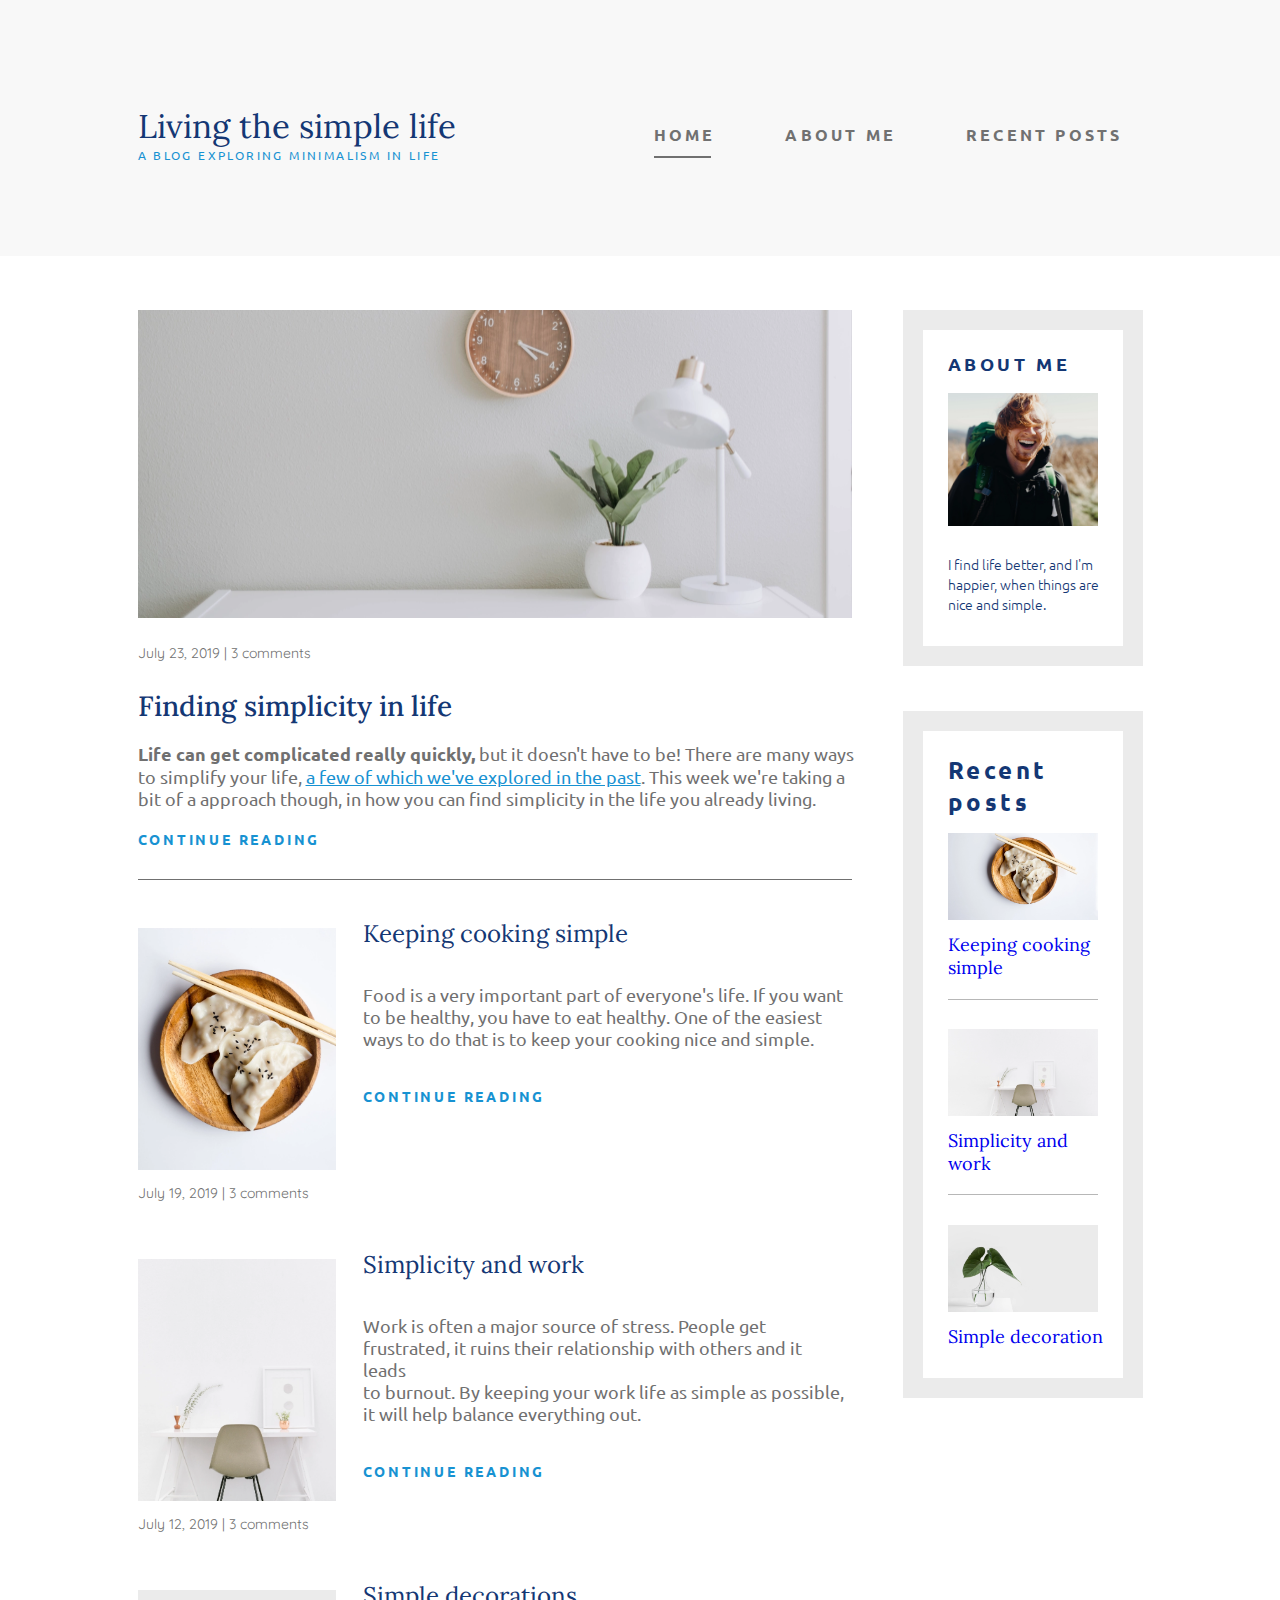
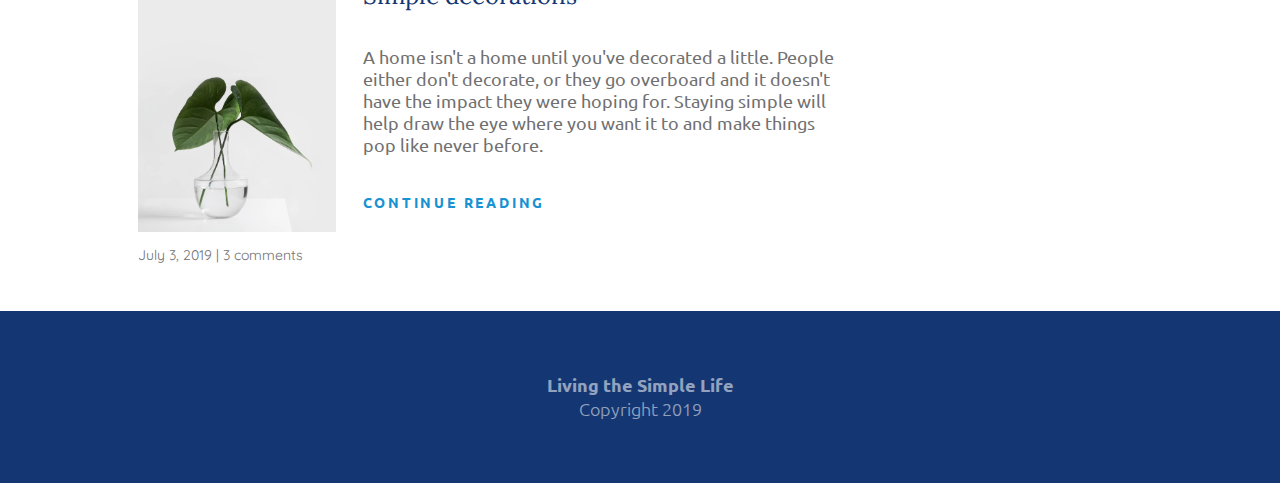
<file: index.html>
<!DOCTYPE html>
<html lang="en">
  <head>
    <meta charset="UTF-8">
    <meta name="viewport" content="width=device-width, initial-scale=1.0">
    <title>Blog</title>
    <link rel="stylesheet" href="./styles/main.css">
    <link href="https://fonts.googleapis.com/css?family=Quicksand&display=swap" rel="stylesheet">
    <link href="https://fonts.googleapis.com/css?family=Lora:400,700|Ubuntu:400,500,700&display=swap" rel="stylesheet">
  </head>
  <body>

    <header class="header">
      <div class="header__wrap">
        <div class="header__container">
          <div class="header__text">
            <h1 class="header__title">
              Living the simple life
            </h1>
            <p class="header__quote">
              A blog exploring minimalism in life
            </p>
          </div>
          <div class="header__navigation">
            <nav class="header__nav nav">
              <ul class="nav__list">
                <li class="nav__item nav__active">
                  <a href="#" class="nav__link nav__active-link">
                    home
                  </a>
                </li>
                <li class="nav__item nav__active-about">
                  <a href="#" class="nav__link">
                    about me
                  </a>
                </li>
                <li class="nav__item nav__active-recent">
                  <a href="#" class="nav__link">
                    recent posts
                  </a>
                </li>
              </ul>
            </nav>
          </div>
        </div>
      </div>
    </header>

    <main>
      <section class="find">
        <div class="find__wrap">
          <div class="find__text">
            <div class="find__wrapper">
              <img
                src="images/life.webp"
                alt=""
                class="find__image"
                width="714px"
                height="308px"
              >
            </div>
            <p class="find__desc">
              July 23, 2019 | 3 comments
            </p>
            <h2 class="find__title">
              Finding simplicity in life
            </h2>
            <p class="find__recital">
              <span class="find__life">Life can get complicated really quickly,</span>
              but it doesn't have to be! There are many
              ways  to simplify your life, <a href="#" class="find__recital-link">a few of which
              we've explored in the past</a>. This week we're
              taking a  bit of a approach though, in how
              you can find simplicity in the life you
              already living.
            </p>
            <a href="#" class="find__link">
              continue reading
            </a>
          </div>
          <div class="find__about about">
            <div class="about__wrap">
              <p class="about__title">
                about me
              </p>
              <img
                src="images/about-me.webp"
                alt="my Photo"
                class="about__img"
              >
              <p class="about__text">
                I find life better, and I'm happier,
                when things are nice and simple.
              </p>
            </div>
          </div>
          <div class="find__recent recent">
            <div class="recent__wrap">
              <h2 class="recent__title">
                Recent <br> posts
              </h2>
              <img
                src="images/food.webp"
                alt="Pelmeni"
                class="recent__img"
              >
              <a href="#" class="recent__link">
                Keeping cooking simple
              </a>
              <img
                src="images/work.webp"
                alt="Pelmeni"
                class="recent__img"
              >
              <a href="#" class="recent__link recent--after">
                Simplicity and <br> work
              </a>
              <img
                src="images/deco.webp"
                alt="Pelmeni"
                class="recent__img"
              >
              <a href="#" class="recent__link">
                Simple decoration
              </a>
            </div>
          </div>
        </div>

      </section>

      <section class="recital">
        <div class="recital__wrap">
          <div class="recital__card">
            <div class="recital__img">
              <img
                src="images/food.webp"
                alt="Wareniki"
                class="recital__image"
              >
              <p class="recital__date">
                July 19, 2019 | 3 comments
              </p>
            </div>
            <div class="recital__text">
              <h2 class="recital__title">
                Keeping cooking simple
              </h2>
              <p class="recital__quote">
                Food is a very important part of everyone's
                life. If you want <br> to be healthy, you have to
                eat healthy. One of the easiest <br> ways to do
                that is to keep your cooking nice and simple.
              </p>
              <a href="#" class="find__link">
                continue reading
              </a>
            </div>
          </div>
          <div class="recital__card">
            <div class="recital__img">
              <img
                src="images/work.webp"
                alt="work place"
                class="recital__image"
              >
              <p class="recital__date">
                July 12, 2019 | 3 comments
              </p>
            </div>
            <div class="recital__text">
              <h2 class="recital__title">
                Simplicity and work
              </h2>
              <p class="recital__quote">
                Work is often a major source of stress.
                People get <br> frustrated, it ruins their
                relationship with others and it leads <br>
                to burnout. By keeping your work life
                as simple as possible, <br> it will help
                balance everything out.
              </p>
              <a href="#" class="find__link mobile-no-active">
                continue reading
              </a>
            </div>
          </div>
          <div class="recital__card">
            <div class="recital__img">
              <img
                src="images/deco.webp"
                alt="Decoration"
                class="recital__image recital__image--last-image"
              >
              <p class="recital__date">
                July 3, 2019 | 3 comments
              </p>
            </div>
            <div class="recital__text">
              <h2 class="recital__title">
                Simple decorations
              </h2>
              <p class="recital__quote">
                A home isn't a home until you've decorated a
                little. People <br> either don't decorate, or
                they go overboard and it doesn't <br> have the
                impact they were hoping for. Staying simple
                will <br> help draw the eye where you want it to
                and make things <br> pop like never before.
              </p>
              <a href="#" class="find__link mobile-no-active">
                continue reading
              </a>
            </div>
          </div>
        </div>
      </section>
    </main>

    <section class="mobile-card">
      <div class="mobile-card__about">
        <div class="mobile-card__wrap">
          <img
            src="images/about-me.webp"
            alt="My photo"
            class="mobile-card__image"
          >
          <p class="mobile-card__desc">
            I find life better, and I'm happier, when things are nice and simple.
          </p>
        </div>
      </div>
      <div class="mobile-card__recent">
        <div class="mobile-card__container">
          <p class="mobile-card__title">
            Recent posts
          </p>
          <img src="images/food.webp" alt="Wareniki" class="mobile-card__img">
          <a href="#" class="mobile-card__link">
            Keeping cooking simple
          </a>
          <img src="images/work.webp" alt="Work place" class="mobile-card__img mobile-card__img--center">
          <a href="#" class="mobile-card__link mobile-card__link--center">
            Simplicity and work
          </a>
          <img src="images/deco.webp" alt="Flower" class="mobile-card__img">
          <a href="#" class="mobile-card__link">
            Simple decoration
          </a>
        </div>
      </div>
    </section>

    <footer class="footer">
      <div class="footer__wrap">
        <div class="footer__root">
          <p class="footer__quote">
            Living the Simple Life
          </p>
          <p class="footer__rights">
            Copyright 2019
          </p>
        </div>
      </div>
    </footer>
  </body>
</html>
</file>
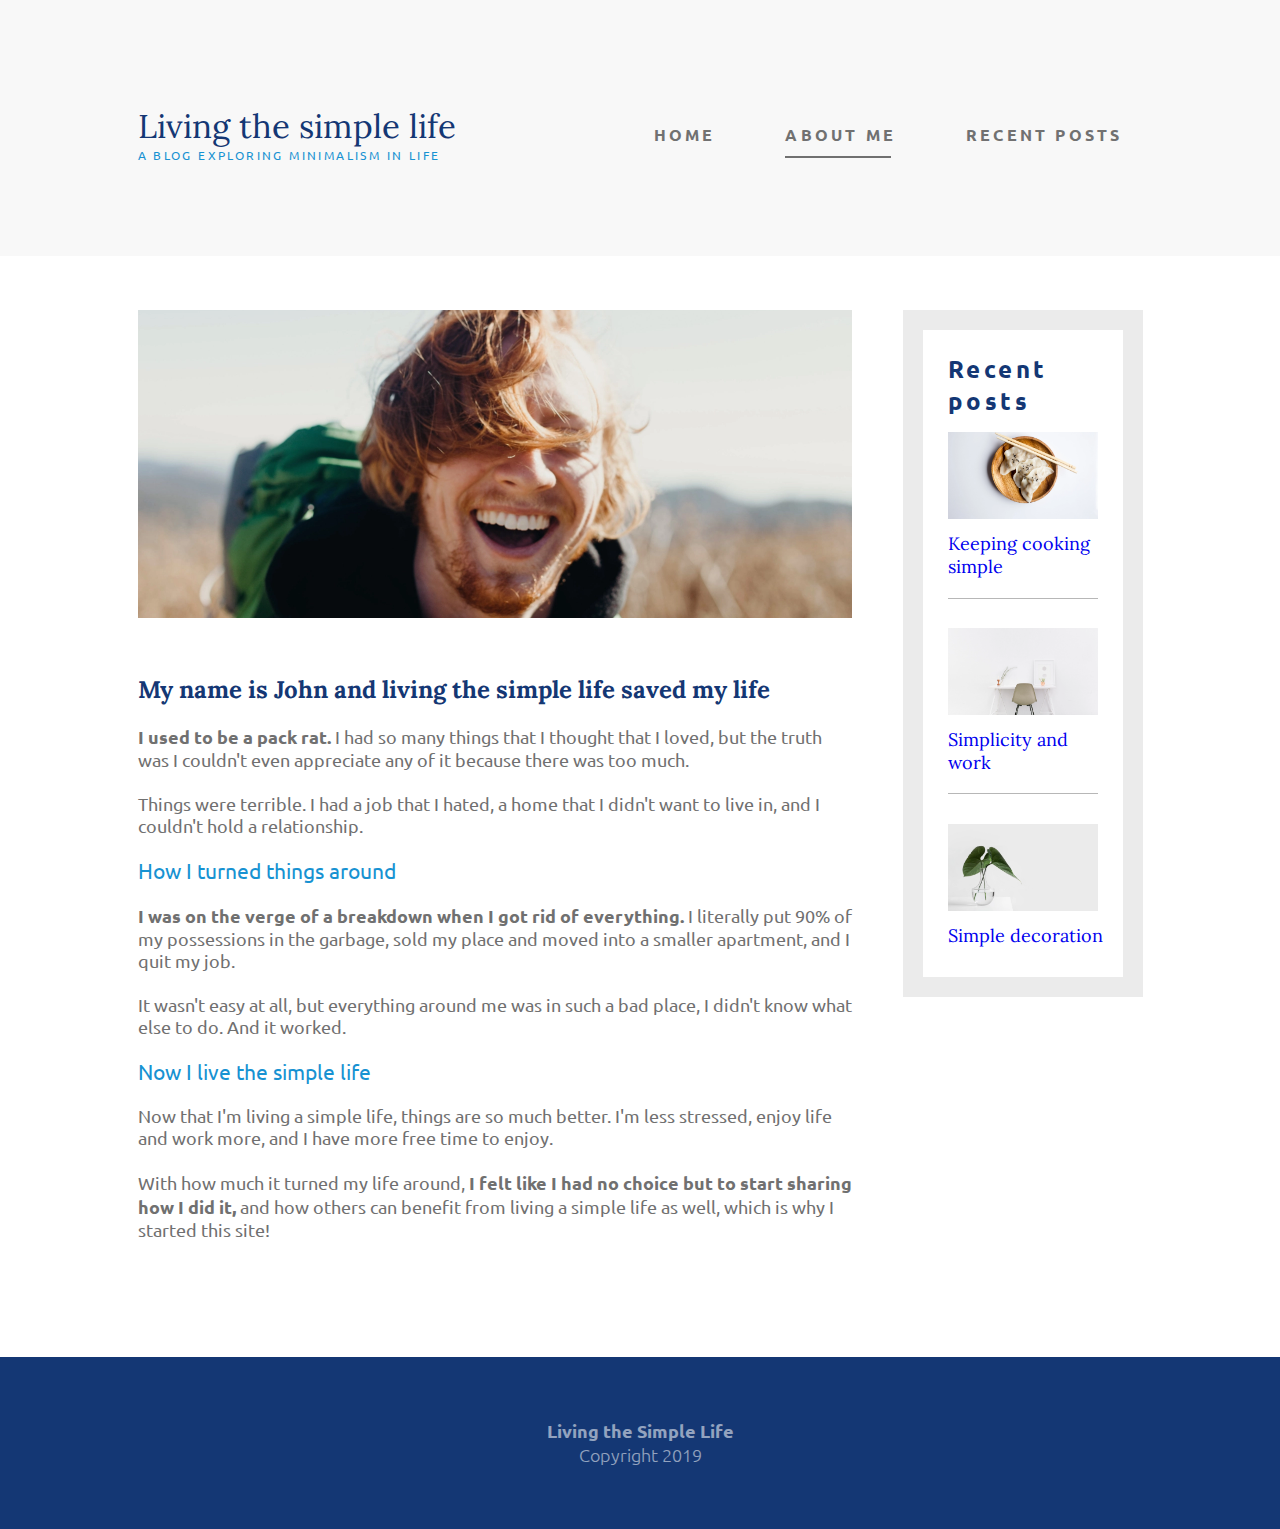
<file: aboutMe.html>
<!DOCTYPE html>
<html lang="en">
  <head>
    <meta charset="UTF-8">
    <meta name="viewport" content="width=device-width, initial-scale=1.0">
    <title>Blog</title>
    <link rel="stylesheet" href="./styles/main.css">
    <link href="https://fonts.googleapis.com/css?family=Quicksand&display=swap" rel="stylesheet">
    <link href="https://fonts.googleapis.com/css?family=Lora:400,700|Ubuntu:400,500,700&display=swap" rel="stylesheet">
  </head>
  <body>

    <header class="header">
      <div class="header__wrap">
        <div class="header__container">
          <div class="header__text">
            <h1 class="header__title">
              Living the simple life
            </h1>
            <p class="header__quote">
              A blog exploring minimalism in life
            </p>
          </div>
          <div class="header__navigation">
            <nav class="header__nav nav-about">
              <ul class="nav-about__list">
                <li class="nav-about__item nav-about__active">
                  <a href="index.html#" class="nav-about__link">
                    home
                  </a>
                </li>
                <li class="nav-about__item nav-about__active-about">
                  <a href="aboutMe.html" class="nav-about__link  nav-about__active-link">
                    about me
                  </a>
                </li>
                <li class="nav-about__item nav-about__active-recent">
                  <a href="recent.html" class="nav-about__link">
                    recent posts
                  </a>
                </li>
              </ul>
            </nav>
          </div>
        </div>
      </div>
    </header>

    <section class="about-me">
      <div class="about-me__wrap">
        <div class="about-me__text">
          <div class="about-me__img">
            <img
              src="images/about-me.webp"
              alt="My photo"
              class="about-me__photo">
          </div>
          <div class="about-me__desc">
            <h2 class="about-me__title">
              My name is John and living the simple life
              saved my life
            </h2>
            <p class="about-me__quote">
              <span class="about-me__highlight">
                I used to be a pack rat.
              </span>
              I had so many
              things that I thought that I loved, but
              the truth was I couldn't even appreciate
              any of it because there was too much. <br><br>
              Things were terrible. I had a job that
              I hated, a home that I didn't want to
              live in, and I couldn't hold a relationship.
            </p>
            <a
              href="#"
              class="about-me__link"
            >
            How I turned things around
            </a>
            <p class="about-me__quote">
              <span class="about-me__highlight">
                I was on the verge of a breakdown when I got
                rid of everything.
              </span>
              I literally put 90% of my
              possessions in the garbage, sold my place and
              moved into a smaller apartment, and I quit
              my job. <br><br> It wasn't easy at all, but everything
              around me was in such a bad place, I didn't
              know what else to do. And it worked.
            </p>
            <a
              href="#"
              class="about-me__link"
            >
            Now I live the simple life
            </a>
            <p class="about-me__quote">
              Now that I'm living a simple life, things
              are so much better. I'm less stressed, enjoy
              life and work more, and I have more free time
              to enjoy. <br><br> With how much it turned my life
              around,
              <span class="about-me__highlight">
                I felt like I had no choice but to
                start sharing how I did it,
              </span>
               and how others
              can benefit from living a simple life as
              well, which is why I started this site!
            </p>
          </div>
        </div>
        <div class="find__recent recent about-me-recent">
          <div class="recent__wrap">
            <h2 class="recent__title">
              Recent <br> posts
            </h2>
            <img
              src="images/food.webp"
              alt="Pelmeni"
              class="recent__img"
            >
            <a href="#" class="recent__link">
              Keeping cooking simple
            </a>
            <img
              src="images/work.webp"
              alt="Pelmeni"
              class="recent__img"
            >
            <a href="#" class="recent__link recent--after">
              Simplicity and <br> work
            </a>
            <img
              src="images/deco.webp"
              alt="Pelmeni"
              class="recent__img"
            >
            <a href="#" class="recent__link">
              Simple decoration
            </a>
          </div>
        </div>
      </div>

    </section>

    <section class="mobile-card">
      <div class="mobile-card__recent">
        <div class="mobile-card__container">
          <p class="mobile-card__title">
            Recent posts
          </p>
          <img src="images/food.webp" alt="Wareniki" class="mobile-card__img">
          <a href="#" class="mobile-card__link">
            Keeping cooking simple
          </a>
          <img src="images/work.webp" alt="Work place" class="mobile-card__img mobile-card__img--center">
          <a href="#" class="mobile-card__link mobile-card__link--center">
            Simplicity and work
          </a>
          <img src="images/deco.webp" alt="Flower" class="mobile-card__img">
          <a href="#" class="mobile-card__link">
            Simple decoration
          </a>
        </div>
      </div>
    </section>

    <footer class="footer">
      <div class="footer__wrap">
        <div class="footer__root">
          <p class="footer__quote">
            Living the Simple Life
          </p>
          <p class="footer__rights">
            Copyright 2019
          </p>
        </div>
      </div>
    </footer>
  </body>
</html>
</file>
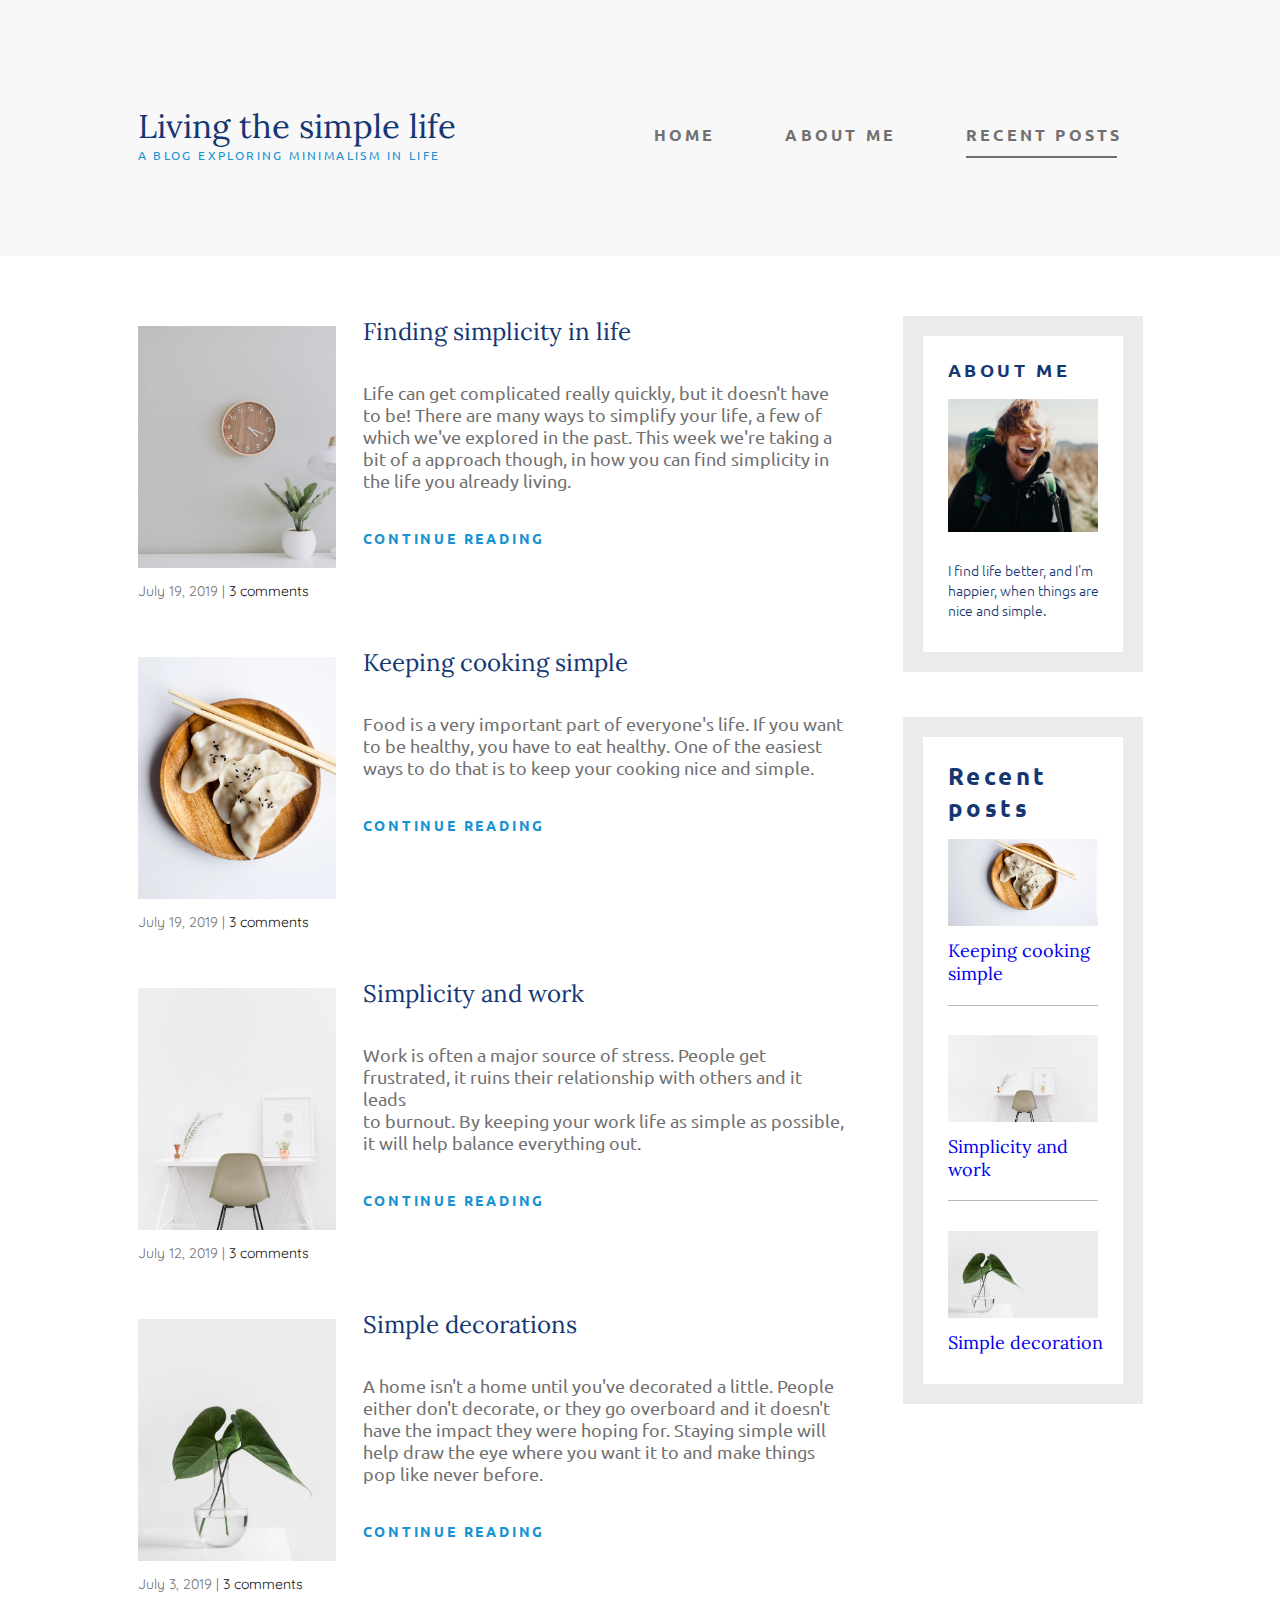
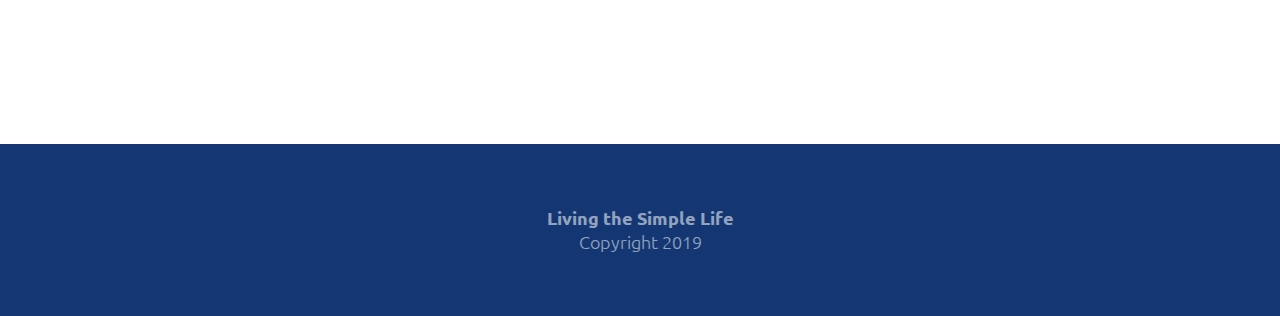
<file: recent.html>
<!DOCTYPE html>
<html lang="en">
  <head>
    <meta charset="UTF-8">
    <meta name="viewport" content="width=device-width, initial-scale=1.0">
    <title>Blog</title>
    <link rel="stylesheet" href="./styles/main.css">
    <link href="https://fonts.googleapis.com/css?family=Quicksand&display=swap" rel="stylesheet">
    <link href="https://fonts.googleapis.com/css?family=Lora:400,700|Ubuntu:400,500,700&display=swap" rel="stylesheet">
  </head>
  <body>

    <header class="header">
      <div class="header__wrap">
        <div class="header__container">
          <div class="header__text">
            <h1 class="header__title">
              Living the simple life
            </h1>
            <p class="header__quote">
              A blog exploring minimalism in life
            </p>
          </div>
          <div class="header__navigation">
            <nav class="header__nav nav-recent">
              <ul class="nav-recent__list">
                <li class="nav-recent__item nav-recent__active">
                  <a href="index.html#" class="nav-recent__link">
                    home
                  </a>
                </li>
                <li class="nav-recent__item nav-recent__active-about">
                  <a href="aboutMe.html" class="nav-recent__link">
                    about me
                  </a>
                </li>
                <li class="nav-recent__item nav-recent__active-recent">
                  <a href="recent.html" class="nav-recent__link nav-recent__active-link">
                    recent posts
                  </a>
                </li>
              </ul>
            </nav>
          </div>
        </div>
      </div>
    </header>

    <section class="rec-post">
      <div class="rec-post__wrap recital">
        <div class="recital__wrap rec-post__margin0">
          <div class="recital__card">
            <div class="recital__img">
              <img
                src="images/life.webp"
                alt="Wareniki"
                class="recital__image"
              >
              <p class="recital__date">
                July 19, 2019 |
                <a href="#" class="find__link-comm">
                  3 comments
                </a>
              </p>
            </div>
            <div class="recital__text">
              <h2 class="recital__title">
                Finding simplicity in life
              </h2>
              <p class="recital__quote">
                Life can get complicated really quickly,
                but it doesn't have to be! There are many
                ways to simplify your life, a few of which
                we've explored in the past. This week we're
                taking a bit of a approach though, in how
                you can find simplicity in the life you already
                living.
              </p>
              <a href="#" class="find__link">
                continue reading
              </a>
            </div>
          </div>
          <div class="recital__card">
            <div class="recital__img">
              <img
                src="images/food.webp"
                alt="Wareniki"
                class="recital__image"
              >
              <p class="recital__date">
                July 19, 2019 |
                <a href="#" class="find__link-comm">
                  3 comments
                </a>
              </p>
            </div>
            <div class="recital__text">
              <h2 class="recital__title">
                Keeping cooking simple
              </h2>
              <p class="recital__quote">
                Food is a very important part of everyone's
                life. If you want <br> to be healthy, you have to
                eat healthy. One of the easiest <br> ways to do
                that is to keep your cooking nice and simple.
              </p>
              <a href="#" class="find__link mobile-no-active">
                continue reading
              </a>
            </div>
          </div>
          <div class="recital__card">
            <div class="recital__img">
              <img
                src="images/work.webp"
                alt="work place"
                class="recital__image"
              >
              <p class="recital__date">
                July 12, 2019 |
                <a href="#" class="find__link-comm">
                  3 comments
                </a>
              </p>
            </div>
            <div class="recital__text">
              <h2 class="recital__title">
                Simplicity and work
              </h2>
              <p class="recital__quote">
                Work is often a major source of stress.
                People get <br> frustrated, it ruins their
                relationship with others and it leads <br>
                to burnout. By keeping your work life
                as simple as possible, <br> it will help
                balance everything out.
              </p>
              <a href="#" class="find__link mobile-no-active">
                continue reading
              </a>
            </div>
          </div>
          <div class="recital__card">
            <div class="recital__img">
              <img
                src="images/deco.webp"
                alt="Decoration"
                class="recital__image recital__image--last-image"
              >
              <p class="recital__date">
                July 3, 2019 |
                <a href="#" class="find__link-comm">
                  3 comments
                </a>
              </p>
            </div>
            <div class="recital__text">
              <h2 class="recital__title">
                Simple decorations
              </h2>
              <p class="recital__quote">
                A home isn't a home until you've decorated a
                little. People <br> either don't decorate, or
                they go overboard and it doesn't <br> have the
                impact they were hoping for. Staying simple
                will <br> help draw the eye where you want it to
                and make things <br> pop like never before.
              </p>
              <a href="#" class="find__link mobile-no-active">
                continue reading
              </a>
            </div>
          </div>
        </div>
        <a href="aboutMe.html" class="find__about-link">
          <div class="find__about about">
            <div class="about__wrap">
              <p class="about__title">
                about me
              </p>
              <img
                src="images/about-me.webp"
                alt="my Photo"
                class="about__img"
              >
              <p class="about__text">
                I find life better, and I'm happier,
                when things are nice and simple.
              </p>
            </div>
          </div>
        </a>

        <div class="find__recent recent">
          <div class="recent__wrap">
            <h2 class="recent__title">
              Recent <br> posts
            </h2>
            <img
              src="images/food.webp"
              alt="Pelmeni"
              class="recent__img"
            >
            <a href="#" class="recent__link">
              Keeping cooking simple
            </a>
            <img
              src="images/work.webp"
              alt="Pelmeni"
              class="recent__img"
            >
            <a href="#" class="recent__link recent--after">
              Simplicity and <br> work
            </a>
            <img
              src="images/deco.webp"
              alt="Pelmeni"
              class="recent__img"
            >
            <a href="#" class="recent__link">
              Simple decoration
            </a>
          </div>
        </div>
      </div>
    </section>

    <section class="mobile-card">
      <a href="aboutMe.html" class="mobile-card__about-link">
        <div class="mobile-card__about">
          <div class="mobile-card__wrap">
            <img
              src="images/about-me.webp"
              alt="My photo"
              class="mobile-card__image"
            >
            <p class="mobile-card__desc">
              I find life better, and I'm happier, when things are nice and simple.
            </p>
          </div>
        </div>
      </a>
      <div class="mobile-card__recent">
        <div class="mobile-card__container">
          <p class="mobile-card__title">
            Recent posts
          </p>
          <img src="images/food.webp" alt="Wareniki" class="mobile-card__img">
          <a href="#" class="mobile-card__link">
            Keeping cooking simple
          </a>
          <img src="images/work.webp" alt="Work place" class="mobile-card__img mobile-card__img--center">
          <a href="#" class="mobile-card__link mobile-card__link--center">
            Simplicity and work
          </a>
          <img src="images/deco.webp" alt="Flower" class="mobile-card__img">
          <a href="#" class="mobile-card__link">
            Simple decoration
          </a>
        </div>
      </div>
    </section>

    <footer class="footer">
      <div class="footer__wrap">
        <div class="footer__root">
          <p class="footer__quote">
            Living the Simple Life
          </p>
          <p class="footer__rights">
            Copyright 2019
          </p>
        </div>
      </div>
    </footer>
  </body>
</html>
</file>
<file: styles/main.css>
h1 {
  font-family: "Roboto", sans-serif;
  font-weight: 400; }

@font-face {
  font-family: "Roboto";
  src: url("../fonts/Roboto-Regular-webfont.woff") format("woff");
  font-weight: normal;
  font-style: normal; }

h1 {
  font-family: "Roboto", sans-serif;
  font-weight: 400; }

body {
  margin: 0;
  background: #fff; }

html {
  overflow-x: hidden; }

.find__wrapper {
  width: 714px;
  height: 308px;
  overflow: hidden; }

.find__image {
  -webkit-transition: all 0.5s ease-out;
  transition: all 0.5s ease-out; }
  .find__image:hover {
    -webkit-transform: scale(1.05);
            transform: scale(1.05); }

body,
html,
p,
h1,
h2,
h3,
h4,
ul,
li {
  margin: 0;
  padding: 0;
  font-family: Ubuntu, sans-serif; }

h1 {
  font-family: "Roboto", sans-serif;
  font-weight: 400; }

.nav__active-about:hover .nav__link::after {
  position: absolute;
  content: "";
  background: #707070;
  width: 106px;
  height: 2px;
  bottom: -3px;
  left: 10px;
  -webkit-animation: anim 0.3s ease;
          animation: anim 0.3s ease; }

.nav__active-recent:hover .nav__link::after {
  position: absolute;
  content: "";
  background: #707070;
  width: 151px;
  height: 2px;
  bottom: -3px;
  left: 10px;
  -webkit-animation: anim 0.3s ease;
          animation: anim 0.3s ease; }

.header {
  height: 256px;
  background-color: #f8f8f8; }
  .header__wrap {
    padding: 105px 0 0; }
  .header__container {
    margin: 0 auto;
    width: 1005px;
    display: -webkit-box;
    display: -ms-flexbox;
    display: flex;
    -webkit-box-pack: justify;
        -ms-flex-pack: justify;
            justify-content: space-between; }
  .header__title {
    color: #143774;
    font-size: 33px;
    font-family: Lora, serif;
    font-weight: 400; }
  .header__quote {
    color: #1792d2;
    font-size: 12px;
    letter-spacing: 2.4px;
    text-transform: uppercase; }
  .header__navigation {
    -ms-flex-item-align: center;
        align-self: center; }

.nav__list {
  display: -webkit-box;
  display: -ms-flexbox;
  display: flex;
  list-style-type: none;
  position: relative; }

.nav__item {
  margin-left: 30px;
  padding: 10px; }

.nav__link {
  padding: 10px;
  text-decoration: none;
  text-transform: uppercase;
  color: #717171;
  letter-spacing: 3.2px;
  font-size: 16px;
  font-weight: bold;
  position: relative; }

.nav__active-link::after {
  position: absolute;
  content: "";
  background: #707070;
  width: 57px;
  height: 2px;
  bottom: -3px;
  left: 10px; }

@-webkit-keyframes anim {
  from {
    -webkit-transform: translateY(-10px);
            transform: translateY(-10px); }
  to {
    -webkit-transform: translateY(0);
            transform: translateY(0); } }

@keyframes anim {
  from {
    -webkit-transform: translateY(-10px);
            transform: translateY(-10px); }
  to {
    -webkit-transform: translateY(0);
            transform: translateY(0); } }

h1 {
  font-family: "Roboto", sans-serif;
  font-weight: 400; }

.find {
  margin: 54px auto; }
  .find__wrap {
    width: 1005px;
    margin: 0 auto;
    display: -webkit-box;
    display: -ms-flexbox;
    display: flex;
    -webkit-box-pack: justify;
        -ms-flex-pack: justify;
            justify-content: space-between;
    position: relative; }
  .find__text {
    width: 716px; }
  .find__image {
    -o-object-fit: cover;
       object-fit: cover;
    -o-object-position: 0 100%;
       object-position: 0 100%; }
  .find__desc {
    margin: 26px 0;
    color: #707070;
    font-size: 14px;
    font-family: Quicksand, sans-serif; }
  .find__title {
    color: #143774;
    font-size: 28px;
    font-family: Lora, serif;
    font-weight: 500; }
  .find__recital {
    color: #707070;
    font-size: 18px;
    margin: 18px 0;
    position: relative; }
    .find__recital::after {
      position: absolute;
      content: "";
      height: 1px;
      width: 714px;
      left: 0;
      bottom: -70px;
      background: #707070; }
  .find__life {
    font-weight: bold; }
  .find__recital-link {
    color: #1792d2; }
  .find__link {
    text-transform: uppercase;
    text-decoration: none;
    font-weight: bold;
    letter-spacing: 2.8px;
    font-size: 14px;
    color: #1792d2;
    position: relative; }
    .find__link:hover {
      opacity: 0.8; }
      .find__link:hover::after {
        position: absolute;
        -webkit-transition: all 0.3s;
        transition: all 0.3s;
        content: "";
        left: 0;
        bottom: -10px;
        width: 180px;
        height: 1px;
        background: #1792d2;
        -webkit-animation: anima 0.3s ease-in-out;
                animation: anima 0.3s ease-in-out; }
  .find__link-comm {
    text-decoration: none;
    color: #070707;
    -webkit-transition: all 0.3s;
    transition: all 0.3s; }
    .find__link-comm:hover {
      opacity: 0.8; }
  .find__about-link {
    text-decoration: none; }

.about {
  width: 240px;
  height: 356px; }
  .about__wrap {
    width: 240px;
    height: 356px;
    display: -webkit-box;
    display: -ms-flexbox;
    display: flex;
    -webkit-box-orient: vertical;
    -webkit-box-direction: normal;
        -ms-flex-direction: column;
            flex-direction: column;
    padding: 22px 0 0 25px;
    -webkit-box-sizing: border-box;
            box-sizing: border-box;
    border: 20px solid #ebebeb; }
  .about__img {
    -webkit-transition: all 0.3s;
    transition: all 0.3s;
    width: 150px;
    height: 133px;
    -o-object-fit: cover;
       object-fit: cover;
    -o-object-position: 0 100%;
       object-position: 0 100%;
    margin-bottom: 28px; }
  .about__title {
    color: #143774;
    margin: 0 0 17px;
    text-transform: uppercase;
    letter-spacing: 3.6px;
    font-size: 18px;
    font-weight: bold; }
  .about__text {
    font-size: 14px;
    color: #143774;
    font-weight: 300; }

.recent {
  position: absolute;
  right: 0;
  top: 401px; }
  .recent__wrap {
    width: 240px;
    height: 687px;
    -webkit-box-sizing: border-box;
            box-sizing: border-box;
    border: 20px solid #ebebeb;
    padding: 23px 0 0 25px; }
  .recent__img {
    width: 150px;
    height: 87px;
    -o-object-fit: cover;
       object-fit: cover;
    -o-object-position: 0 100%;
       object-position: 0 100%;
    margin-bottom: 10px; }
  .recent__title {
    color: #143774;
    letter-spacing: 3.6px;
    font-size: 24px;
    margin-bottom: 15px; }
  .recent__link {
    display: block;
    text-decoration: none;
    counter-reset: #143774;
    font-family: Lora, serif;
    font-size: 18px;
    margin-bottom: 50px; }
  .recent--after {
    position: relative; }
    .recent--after::after {
      content: "";
      position: absolute;
      background-color: #707070;
      opacity: 0.5;
      left: 0;
      bottom: -20px;
      width: 150px;
      height: 1px; }
    .recent--after::before {
      content: "";
      position: absolute;
      background-color: #707070;
      opacity: 0.5;
      left: 0;
      top: -130px;
      width: 150px;
      height: 1px; }

@-webkit-keyframes anima {
  from {
    -webkit-transform: translateY(-10px);
            transform: translateY(-10px); }
  to {
    -webkit-transform: translateY(0);
            transform: translateY(0); } }

@keyframes anima {
  from {
    -webkit-transform: translateY(-10px);
            transform: translateY(-10px); }
  to {
    -webkit-transform: translateY(0);
            transform: translateY(0); } }

.find__about:hover .about__img {
  -webkit-transform: scale(1.1);
          transform: scale(1.1); }

h1 {
  font-family: "Roboto", sans-serif;
  font-weight: 400; }

.recital__wrap {
  width: 1005px;
  margin: 70px auto 0; }

.recital__card {
  display: -webkit-box;
  display: -ms-flexbox;
  display: flex;
  width: 708px;
  height: 280px;
  margin-bottom: 51px; }

.recital__img {
  position: relative;
  top: 10px; }

.recital__image {
  width: 198px;
  height: 242px;
  -o-object-fit: cover;
     object-fit: cover;
  margin-bottom: 11px;
  margin-right: 27px; }
  .recital__image--last-image {
    -o-object-position: 0 100%;
       object-position: 0 100%; }

.recital__date {
  color: #707070;
  font-size: 14px;
  font-family: Quicksand, serif; }

.recital__title {
  color: #143774;
  font-size: 24px;
  font-family: Lora, serif;
  font-weight: 300; }

.recital__quote {
  color: #707070;
  font-size: 18px;
  margin: 35px 0; }

h1 {
  font-family: "Roboto", sans-serif;
  font-weight: 400; }

.footer__wrap {
  height: 172px;
  background: #143774 0% 0% no-repeat padding-box;
  position: relative; }

.footer__root {
  width: 400px;
  text-align: center;
  position: absolute;
  left: 50%;
  top: 50%;
  -webkit-transform: translate(-50%, -50%);
          transform: translate(-50%, -50%); }

.footer__quote {
  font-weight: bold; }

.footer__rights {
  font-weight: 100;
  font-size: 14px; }

.footer__rights, .footer__quote {
  color: #fff;
  opacity: 0.54;
  font-size: 18px; }

.mobile-card__about {
  width: 518px;
  height: 303px;
  margin: 0 auto;
  -webkit-box-sizing: border-box;
          box-sizing: border-box;
  border: 20px solid #ebebeb; }

.mobile-card__wrap {
  display: -webkit-box;
  display: -ms-flexbox;
  display: flex;
  -webkit-box-align: center;
      -ms-flex-align: center;
          align-items: center;
  -webkit-box-orient: vertical;
  -webkit-box-direction: normal;
      -ms-flex-direction: column;
          flex-direction: column;
  padding: 62px 25px 0; }

.mobile-card__image {
  width: 428px;
  height: 133px;
  -o-object-fit: cover;
     object-fit: cover;
  margin-bottom: 20px;
  -webkit-transition: all 0.3s;
  transition: all 0.3s; }

.mobile-card__desc {
  font-size: 14px;
  color: #143774; }

.mobile-card__recent {
  width: 518px;
  height: 604px;
  margin: 72px auto;
  -webkit-box-sizing: border-box;
          box-sizing: border-box;
  border: 20px solid #ebebeb; }

.mobile-card__container {
  display: -webkit-box;
  display: -ms-flexbox;
  display: flex;
  padding: 23px 0 0 26px;
  -webkit-box-orient: vertical;
  -webkit-box-direction: normal;
      -ms-flex-direction: column;
          flex-direction: column; }

.mobile-card__title {
  font-size: 18px;
  font-weight: bold;
  letter-spacing: 3.6px;
  color: #143774;
  text-transform: uppercase;
  margin-bottom: 39px; }

.mobile-card__img {
  width: 420px;
  height: 87px;
  -o-object-fit: cover;
     object-fit: cover;
  margin-bottom: 13px; }
  .mobile-card__img--center {
    -o-object-position: 0 85%;
       object-position: 0 85%; }

.mobile-card__link {
  color: #143774;
  font-family: Lora, serif;
  font-size: 18px;
  text-decoration: none;
  margin-bottom: 40px;
  position: relative; }
  .mobile-card__link--center::after {
    position: absolute;
    content: "";
    width: 428px;
    height: 1px;
    background-color: #707070;
    left: 0;
    bottom: -18px; }
  .mobile-card__link--center::before {
    position: absolute;
    content: "";
    width: 428px;
    height: 1px;
    background-color: #707070;
    left: 0;
    top: -125px; }

.mobile-card__about-link {
  text-decoration: none; }

.mobile-card__about:hover .mobile-card__image {
  -webkit-transform: scale(1.1, 1.2);
          transform: scale(1.1, 1.2); }

h1 {
  font-family: "Roboto", sans-serif;
  font-weight: 400; }

.nav-recent__active:hover .nav-recent__link::after {
  position: absolute;
  content: "";
  background: #707070;
  width: 57px;
  height: 2px;
  bottom: -3px;
  left: 10px;
  -webkit-animation: anim 0.3s ease;
          animation: anim 0.3s ease; }

.nav-recent__active-about:hover .nav-recent__link::after {
  position: absolute;
  content: "";
  background: #707070;
  width: 106px;
  height: 2px;
  bottom: -3px;
  left: 10px;
  -webkit-animation: anim 0.3s ease;
          animation: anim 0.3s ease; }

.nav-recent__list {
  display: -webkit-box;
  display: -ms-flexbox;
  display: flex;
  list-style-type: none;
  position: relative; }

.nav-recent__item {
  margin-left: 30px;
  padding: 10px; }

.nav-recent__link {
  padding: 10px;
  text-decoration: none;
  text-transform: uppercase;
  color: #717171;
  letter-spacing: 3.2px;
  font-size: 16px;
  font-weight: bold;
  position: relative; }

.nav-recent__active-link::after {
  position: absolute;
  content: "";
  background: #707070;
  width: 151px;
  height: 2px;
  bottom: -3px;
  left: 10px; }

.rec-post {
  margin-top: 60px; }
  .rec-post__wrap {
    width: 1005px;
    display: -webkit-box;
    display: -ms-flexbox;
    display: flex;
    position: relative;
    margin: 0 auto 104px; }
  .rec-post__margin0 {
    margin-top: 0; }

h1 {
  font-family: "Roboto", sans-serif;
  font-weight: 400; }

.nav-about__active:hover .nav-about__link::after {
  position: absolute;
  content: "";
  background: #707070;
  width: 57px;
  height: 2px;
  bottom: -3px;
  left: 10px;
  -webkit-animation: anim 0.3s ease;
          animation: anim 0.3s ease; }

.nav-about__active-recent:hover .nav-about__link::after {
  position: absolute;
  content: "";
  background: #707070;
  width: 151px;
  height: 2px;
  bottom: -3px;
  left: 10px;
  -webkit-animation: anim 0.3s ease;
          animation: anim 0.3s ease; }

.nav-about__list {
  display: -webkit-box;
  display: -ms-flexbox;
  display: flex;
  list-style-type: none;
  position: relative; }

.nav-about__item {
  margin-left: 30px;
  padding: 10px; }

.nav-about__link {
  padding: 10px;
  text-decoration: none;
  text-transform: uppercase;
  color: #717171;
  letter-spacing: 3.2px;
  font-size: 16px;
  font-weight: bold;
  position: relative; }

.nav-about__active-link::after {
  position: absolute;
  content: "";
  background: #707070;
  width: 106px;
  height: 2px;
  bottom: -3px;
  left: 10px; }

.about-me {
  margin-top: 54px; }
  .about-me__wrap {
    width: 1005px;
    position: relative;
    margin: 0 auto 96px;
    display: -webkit-box;
    display: -ms-flexbox;
    display: flex; }
  .about-me-recent {
    top: 0;
    right: 0; }
  .about-me__desc {
    width: 714px;
    margin-top: 56px; }
  .about-me__img {
    width: 714px;
    height: 308px; }
  .about-me__photo {
    width: 714px;
    height: 308px;
    -o-object-fit: cover;
       object-fit: cover;
    -o-object-position: 0 55%;
       object-position: 0 55%; }
  .about-me__title {
    font-family: Lora, serif;
    color: #143774;
    font-size: 24px;
    margin-bottom: 20px; }
  .about-me__quote {
    color: #707070;
    font-size: 18px;
    margin-bottom: 20px; }
  .about-me__link {
    display: block;
    margin-bottom: 20px;
    font-size: 21px;
    color: #1792d2;
    text-decoration: none; }
  .about-me__highlight {
    font-weight: bold; }

@media (min-width: 1005px) {
  .mobile-card {
    display: none; } }

@media (max-width: 1005px) {
  html,
  body {
    overflow-x: hidden; }
  .footer {
    width: 100vw; }
  .nav__list,
  .nav-about__list,
  .nav-recent__list {
    text-align: center;
    -webkit-box-orient: vertical;
    -webkit-box-direction: normal;
        -ms-flex-direction: column;
            flex-direction: column; }
  .nav__item,
  .nav-about__item,
  .nav-recent__item {
    margin-left: 0;
    margin-bottom: 20px; }
  .header {
    width: 100vw;
    height: 330px; }
    .header__wrap {
      padding: 47px 0 0; }
    .header__container {
      width: 317px;
      -webkit-box-orient: vertical;
      -webkit-box-direction: normal;
          -ms-flex-direction: column;
              flex-direction: column; }
    .header__quote {
      margin-bottom: 40px; }
  .nav-item {
    margin-bottom: 20px; }
  .find {
    margin-top: 58px; }
    .find__wrapper {
      width: 518px;
      height: 308px; }
    .find__image {
      width: 518px;
      height: 308px; }
    .find__wrap {
      width: 518px;
      display: block; }
    .find__desc {
      margin: 18px 0 15px; }
    .find__recital {
      white-space: wrap;
      width: 518px; }
      .find__recital::after {
        width: 518px; }
    .find__recent {
      display: none; }
    .find__about {
      position: absolute; }
  .recital__wrap {
    width: 517px; }
  .recital__image {
    width: 517px;
    height: 242px;
    margin: 0 0 11px; }
  .recital__date {
    text-align: end; }
  .recital__text {
    position: relative;
    top: -10px; }
  .recital__card {
    -webkit-box-orient: vertical;
    -webkit-box-direction: normal;
        -ms-flex-direction: column;
            flex-direction: column;
    width: 518px;
    height: 456px;
    margin-bottom: 54px; }
  .about__wrap {
    display: none; }
  .mobile-no-active {
    display: none; }
  .about-me__wrap {
    width: 498px; }
  .about-me__img {
    width: 498px; }
  .about-me__photo {
    width: 498px; }
  .about-me__desc {
    width: 498px; }
  .rec-post__wrap {
    width: 514px; } }

@media (max-width: 550px) {
  .mobile-no-active {
    display: none; }
  html,
  body {
    overflow-x: hidden; }
  .footer {
    width: 100vw; }
  .nav__list {
    text-align: center;
    -webkit-box-orient: vertical;
    -webkit-box-direction: normal;
        -ms-flex-direction: column;
            flex-direction: column; }
  .nav__item {
    margin-left: 0;
    margin-bottom: 11px; }
  .header {
    width: 100vw;
    height: 330px; }
    .header__wrap {
      padding: 47px 0 0; }
    .header__container {
      width: 300px;
      -webkit-box-orient: vertical;
      -webkit-box-direction: normal;
          -ms-flex-direction: column;
              flex-direction: column; }
    .header__quote {
      margin-bottom: 40px;
      font-size: 11px; }
    .header__title {
      font-size: 30px; }
  .find {
    text-align: center;
    margin-top: 45px; }
    .find__image {
      width: 300px;
      height: 250px;
      margin: 0 auto; }
    .find__wrapper {
      width: 300px;
      height: 250px; }
    .find__text {
      width: 300px; }
    .find__wrap {
      width: 300px;
      display: block; }
    .find__desc {
      margin: 18px 0 15px; }
    .find__recital {
      white-space: wrap;
      width: 300px; }
      .find__recital::after {
        width: 300px; }
    .find__recent {
      display: none; }
    .find__about {
      position: absolute;
      display: none; }
  .recital {
    text-align: center; }
    .recital__quote {
      margin: 25px 0; }
    .recital__wrap {
      width: 300px; }
    .recital__image {
      width: 300px;
      height: 242px;
      margin: 0 0 11px; }
    .recital__date {
      text-align: center; }
    .recital__text {
      position: relative;
      top: 10px;
      height: 250px;
      margin-bottom: 20px; }
    .recital__card {
      -webkit-box-orient: vertical;
      -webkit-box-direction: normal;
          -ms-flex-direction: column;
              flex-direction: column;
      width: 300px;
      height: 500px; }
      .recital__card:first-child {
        height: 550px; }
  .mobile-card__about {
    width: 300px; }
  .mobile-card__image, .mobile-card__img {
    width: 220px;
    height: 100px; }
  .mobile-card__recent {
    width: 300px; }
  .mobile-card__link--center::after, .mobile-card__link--center::before {
    width: 220px; }
  .mobile-card__link--center::before {
    top: -135px; }
  .mobile-card__link--center::after {
    bottom: -21px; }
  .mobile-card__title {
    margin-bottom: 15px; }
  .mobile-card__container {
    padding: 23px 0 0 20px; }
  .about-me {
    text-align: center; }
    .about-me__wrap {
      width: 300px; }
    .about-me__img, .about-me__photo {
      width: 300px;
      height: 250px; }
    .about-me__desc {
      width: 300px; }
  .rec-post__wrap {
    width: 300px; } }

/*# sourceMappingURL=main.css.map */
</file>
